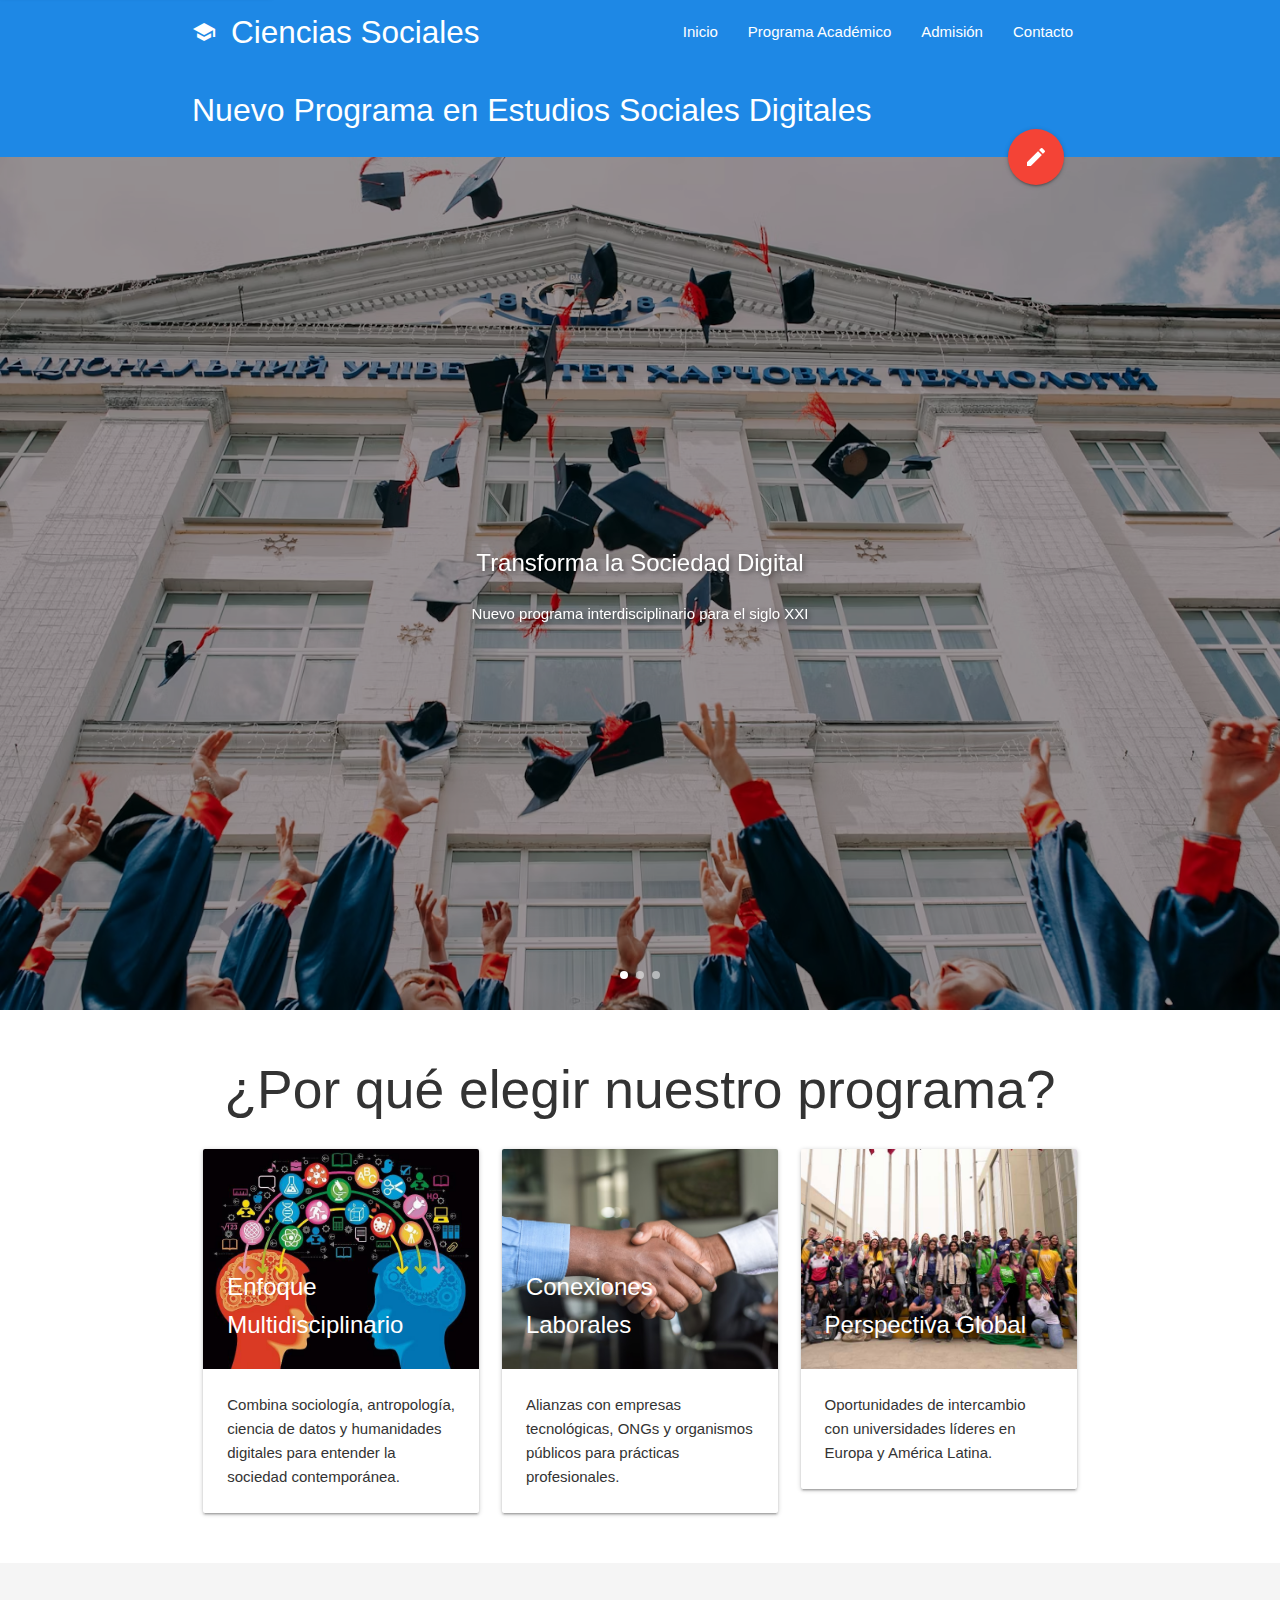
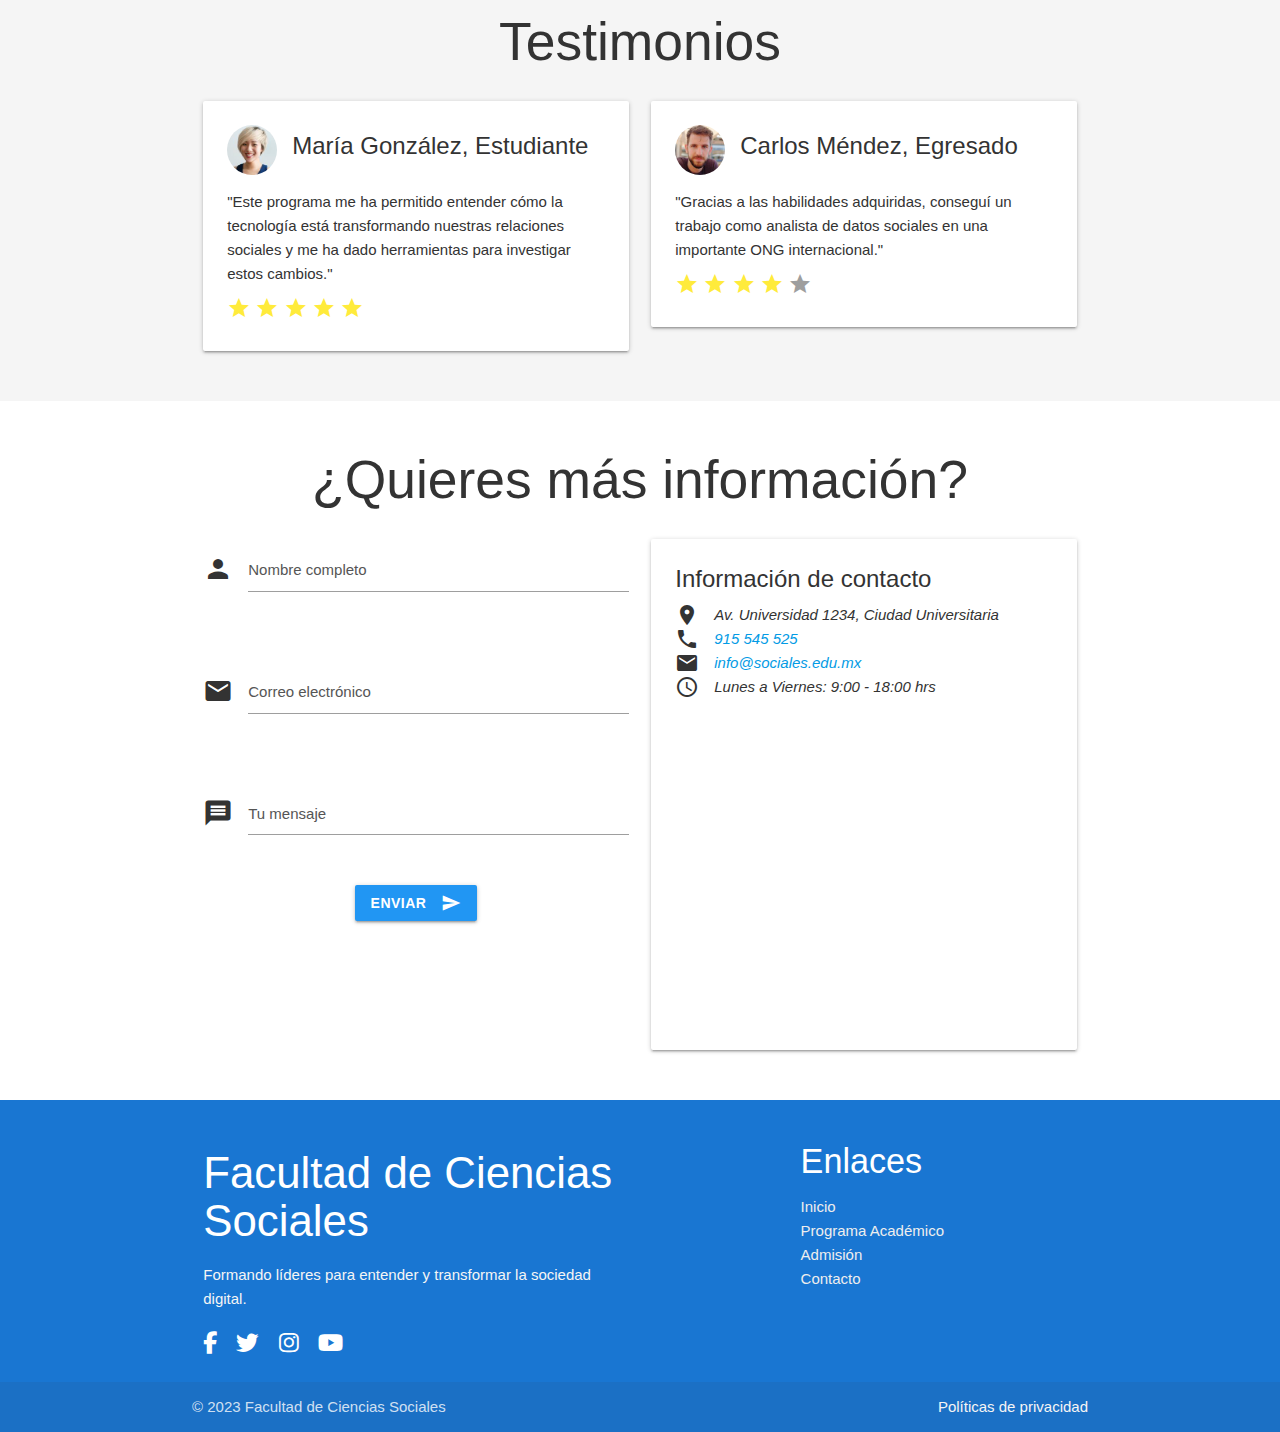
<file: index.html>
<!DOCTYPE html>
<html lang="es">
<head>
    <meta charset="UTF-8">
    <meta name="viewport" content="width=device-width, initial-scale=1.0">
    <meta name="description" content="Nuevo programa académico en la Facultad de Ciencias Sociales">
    <title>Facultad de Ciencias Sociales | Nuevo Programa Académico</title>
    
    <!-- Materialize CSS -->
    <link rel="stylesheet" href="https://cdnjs.cloudflare.com/ajax/libs/materialize/1.0.0/css/materialize.min.css">
    <!-- Material Icons -->
    <link href="https://fonts.googleapis.com/icon?family=Material+Icons" rel="stylesheet">
    <!-- Font Awesome -->
    <link rel="stylesheet" href="https://cdnjs.cloudflare.com/ajax/libs/font-awesome/6.4.0/css/all.min.css">
    <!-- Estilos personalizados -->
    <link rel="stylesheet" href="styles.css">
    
    <!-- Meta tags para accesibilidad -->
    <meta name="theme-color" content="#1e88e5">
    <meta name="apple-mobile-web-app-status-bar-style" content="black-translucent">
</head>
<body>
    <!-- Skip link para accesibilidad -->
    <a href="#main-content" class="skip-link waves-effect waves-light btn blue">Saltar al contenido principal</a>
    
    <!-- Barra de navegación -->
    <header>
        <nav class="nav-extended blue darken-1" role="navigation" aria-label="Navegación principal">
            <div class="nav-wrapper container">
                <a href="index.html" class="brand-logo" aria-current="page">
                    <i class="material-icons" aria-hidden="true">school</i>
                    Ciencias Sociales
                </a>
                <a href="#" data-target="mobile-menu" class="sidenav-trigger" aria-label="Menú móvil">
                    <i class="material-icons" aria-hidden="true">menu</i>
                </a>
                <ul id="nav-mobile" class="right hide-on-med-and-down">
                    <li><a href="index.html" aria-current="page">Inicio</a></li>
                    <li><a href="programa.html">Programa Académico</a></li>
                    <li><a href="admision.html">Admisión</a></li>
                    <li><a href="#contacto">Contacto</a></li>
                </ul>
            </div>
            <div class="nav-content container">
                <span class="nav-title">Nuevo Programa en Estudios Sociales Digitales</span>
                <a href="admision.html" class="btn-floating btn-large halfway-fab waves-effect waves-light red" aria-label="Aplicar ahora">
                    <i class="material-icons" aria-hidden="true">edit</i>
                </a>
            </div>
        </nav>
        
        <!-- Menú móvil -->
        <ul id="mobile-menu" class="sidenav" role="menu">
            <li><a href="index.html" aria-current="page">Inicio</a></li>
            <li><a href="programa.html">Programa Académico</a></li>
            <li><a href="admision.html">Admisión</a></li>
            <li><a href="#contacto">Contacto</a></li>
        </ul>
    </header>

    <!-- Contenido principal -->
    <main id="main-content" role="main">
        <!-- Carrusel con imágenes reales -->
        <div class="carousel carousel-slider" aria-label="Galería de imágenes de la facultad">
            <div class="carousel-item blue white-text" href="#one!">
                <img src="img/Estudiantes con birrete.avif" 
                     alt="Estudiantes con birrete" 
                     class="responsive-img carousel-bg">
                <div class="carousel-caption container">
                    <h2>Transforma la Sociedad Digital</h2>
                    <p class="white-text">Nuevo programa interdisciplinario para el siglo XXI</p>
                </div>
            </div>
            <div class="carousel-item red white-text" href="#two!">
                <img src="img/Profesores enseñando en el aula.avif" 
                     alt="Profesores enseñando en el aula" 
                     class="responsive-img carousel-bg">
                <div class="carousel-caption container">
                    <h2>Profesores de Excelencia</h2>
                    <p class="white-text">Aprende de los mejores investigadores en ciencias sociales</p>
                </div>
            </div>
            <div class="carousel-item green white-text" href="#three!">
                <img src="img/Estudiantes presentando un proyecto.avif" 
                     alt="Estudiantes presentando un proyecto" 
                     class="responsive-img carousel-bg">
                <div class="carousel-caption container">
                    <h2>Enfoque Práctico</h2>
                    <p class="white-text">Proyectos reales con impacto social</p>
                </div>
            </div>
        </div>

        <!-- Sección de beneficios -->
        <section class="section container" aria-labelledby="beneficios-title">
            <h2 id="beneficios-title" class="center-align">¿Por qué elegir nuestro programa?</h2>
            <div class="row">
                <div class="col s12 m4">
                    <div class="card hoverable">
                        <div class="card-image">
                            <img src="img/Equipo trabajando.jfif" 
                                 alt="Equipo trabajando">
                            <span class="card-title">Enfoque Multidisciplinario</span>
                        </div>
                        <div class="card-content">
                            <p>Combina sociología, antropología, ciencia de datos y humanidades digitales para entender la sociedad contemporánea.</p>
                        </div>
                    </div>
                </div>
                <div class="col s12 m4">
                    <div class="card hoverable">
                        <div class="card-image">
                            <img src="img/personas mano.avif" 
                                 alt="Personas en una reunión de trabajo">
                            <span class="card-title">Conexiones Laborales</span>
                        </div>
                        <div class="card-content">
                            <p>Alianzas con empresas tecnológicas, ONGs y organismos públicos para prácticas profesionales.</p>
                        </div>
                    </div>
                </div>
                <div class="col s12 m4">
                    <div class="card hoverable">
                        <div class="card-image">
                            <img src="img/intercambio internacional.jpg" 
                                 alt="Estudiantes en un intercambio internacional">
                            <span class="card-title">Perspectiva Global</span>
                        </div>
                        <div class="card-content">
                            <p>Oportunidades de intercambio con universidades líderes en Europa y América Latina.</p>
                        </div>
                    </div>
                </div>
            </div>
        </section>

        <!-- Sección de testimonios -->
        <section class="section grey lighten-4" aria-labelledby="testimonios-title">
            <div class="container">
                <h2 id="testimonios-title" class="center-align">Testimonios</h2>
                <div class="row">
                    <div class="col s12 m6">
                        <div class="card">
                            <div class="card-content">
                                <div class="testimonio-header">
                                    <img src="img/maria.jpg" 
                                         alt="Foto de María González" 
                                         class="circle testimonio-foto">
                                    <span class="card-title">María González, Estudiante</span>
                                </div>
                                <p>"Este programa me ha permitido entender cómo la tecnología está transformando nuestras relaciones sociales y me ha dado herramientas para investigar estos cambios."</p>
                                <div class="rating" aria-label="Calificación: 5 estrellas">
                                    <i class="material-icons yellow-text">star</i>
                                    <i class="material-icons yellow-text">star</i>
                                    <i class="material-icons yellow-text">star</i>
                                    <i class="material-icons yellow-text">star</i>
                                    <i class="material-icons yellow-text">star</i>
                                </div>
                            </div>
                        </div>
                    </div>
                    <div class="col s12 m6">
                        <div class="card">
                            <div class="card-content">
                                <div class="testimonio-header">
                                    <img src="img/carlos.jpg" 
                                         alt="Foto de Carlos Méndez" 
                                         class="circle testimonio-foto">
                                    <span class="card-title">Carlos Méndez, Egresado</span>
                                </div>
                                <p>"Gracias a las habilidades adquiridas, conseguí un trabajo como analista de datos sociales en una importante ONG internacional."</p>
                                <div class="rating" aria-label="Calificación: 4 estrellas">
                                    <i class="material-icons yellow-text">star</i>
                                    <i class="material-icons yellow-text">star</i>
                                    <i class="material-icons yellow-text">star</i>
                                    <i class="material-icons yellow-text">star</i>
                                    <i class="material-icons grey-text">star</i>
                                </div>
                            </div>
                        </div>
                    </div>
                </div>
            </div>
        </section>

        <!-- Sección de contacto -->
        <section id="contacto" class="section" aria-labelledby="contacto-title">
            <div class="container">
                <h2 id="contacto-title" class="center-align">¿Quieres más información?</h2>
                <div class="row">
                    <div class="col s12 m6">
                        <form id="contact-form" aria-label="Formulario de contacto">
                            <div class="row">
                                <div class="input-field col s12">
                                    <i class="material-icons prefix" aria-hidden="true">person</i>
                                    <input id="nombre" type="text" class="validate" required aria-required="true">
                                    <label for="nombre">Nombre completo</label>
                                    <span class="helper-text" data-error="Por favor ingresa tu nombre"></span>
                                </div>
                            </div>
                            <div class="row">
                                <div class="input-field col s12">
                                    <i class="material-icons prefix" aria-hidden="true">email</i>
                                    <input id="email" type="email" class="validate" required aria-required="true">
                                    <label for="email">Correo electrónico</label>
                                    <span class="helper-text" data-error="Por favor ingresa un correo válido"></span>
                                </div>
                            </div>
                            <div class="row">
                                <div class="input-field col s12">
                                    <i class="material-icons prefix" aria-hidden="true">message</i>
                                    <textarea id="mensaje" class="materialize-textarea" required aria-required="true"></textarea>
                                    <label for="mensaje">Tu mensaje</label>
                                </div>
                            </div>
                            <div class="row">
                                <div class="col s12 center-align">
                                    <button class="btn waves-effect waves-light blue" type="submit" aria-label="Enviar mensaje">
                                        Enviar
                                        <i class="material-icons right" aria-hidden="true">send</i>
                                    </button>
                                </div>
                            </div>
                        </form>
                    </div>
                    <div class="col s12 m6">
                        <div class="card">
                            <div class="card-content">
                                <span class="card-title" tabindex="0">Información de contacto</span>
                                <address>
                                    <p><i class="material-icons left" aria-hidden="true">place</i> Av. Universidad 1234, Ciudad Universitaria</p>
                                    <p><i class="material-icons left" aria-hidden="true">phone</i> <a href="tel:+525512345678">915 545 525</a></p>
                                    <p><i class="material-icons left" aria-hidden="true">email</i> <a href="mailto:info@sociales.edu.mx">info@sociales.edu.mx</a></p>
                                    <p><i class="material-icons left" aria-hidden="true">access_time</i> Lunes a Viernes: 9:00 - 18:00 hrs</p>
                                </address>
                                <div class="map-container">
                                    <iframe src="https://www.google.com/maps/embed?pb=!1m18!1m12!1m3!1d3762.888538379889!2d-99.1787259241643!3d19.41904048187699!2m3!1f0!2f0!3f0!3m2!1i1024!2i768!4f13.1!3m3!1m2!1s0x85d1ff35f5bd1563%3A0x6c366f0e2de02ff7!2sEl%20%C3%81ngel%20de%20la%20Independencia!5e0!3m2!1ses-419!2smx!4v1689876321435!5m2!1ses-419!2smx" 
                                            width="100%" 
                                            height="300" 
                                            style="border:0;" 
                                            allowfullscreen="" 
                                            loading="lazy" 
                                            aria-label="Mapa de ubicación de la facultad"
                                            title="Ubicación de la Facultad de Ciencias Sociales"></iframe>
                                </div>
                            </div>
                        </div>
                    </div>
                </div>
            </div>
        </section>
    </main>

    <!-- Pie de página -->
    <footer class="page-footer blue darken-2" role="contentinfo">
        <div class="container">
            <div class="row">
                <div class="col l6 s12">
                    <h3 class="white-text">Facultad de Ciencias Sociales</h3>
                    <p class="grey-text text-lighten-4">Formando líderes para entender y transformar la sociedad digital.</p>
                    <div class="social-links">
                        <a href="https://facebook.com" aria-label="Facebook" class="white-text">
                            <i class="fab fa-facebook-f" aria-hidden="true"></i>
                        </a>
                        <a href="https://twitter.com" aria-label="Twitter" class="white-text">
                            <i class="fab fa-twitter" aria-hidden="true"></i>
                        </a>
                        <a href="https://instagram.com" aria-label="Instagram" class="white-text">
                            <i class="fab fa-instagram" aria-hidden="true"></i>
                        </a>
                        <a href="https://youtube.com" aria-label="YouTube" class="white-text">
                            <i class="fab fa-youtube" aria-hidden="true"></i>
                        </a>
                    </div>
                </div>
                <div class="col l4 offset-l2 s12">
                    <h4 class="white-text">Enlaces</h4>
                    <ul>
                        <li><a class="grey-text text-lighten-3" href="index.html">Inicio</a></li>
                        <li><a class="grey-text text-lighten-3" href="programa.html">Programa Académico</a></li>
                        <li><a class="grey-text text-lighten-3" href="admision.html">Admisión</a></li>
                        <li><a class="grey-text text-lighten-3" href="#contacto">Contacto</a></li>
                    </ul>
                </div>
            </div>
        </div>
        <div class="footer-copyright">
            <div class="container">
                © 2023 Facultad de Ciencias Sociales
                <a class="grey-text text-lighten-4 right" href="#!">Políticas de privacidad</a>
            </div>
        </div>
    </footer>

    <!-- Scripts -->
    <!-- Materialize JS -->
    <script src="https://cdnjs.cloudflare.com/ajax/libs/materialize/1.0.0/js/materialize.min.js"></script>
    <!-- Scripts personalizados -->
    <script src="scripts.js"></script>
</body>
</html>
</file>
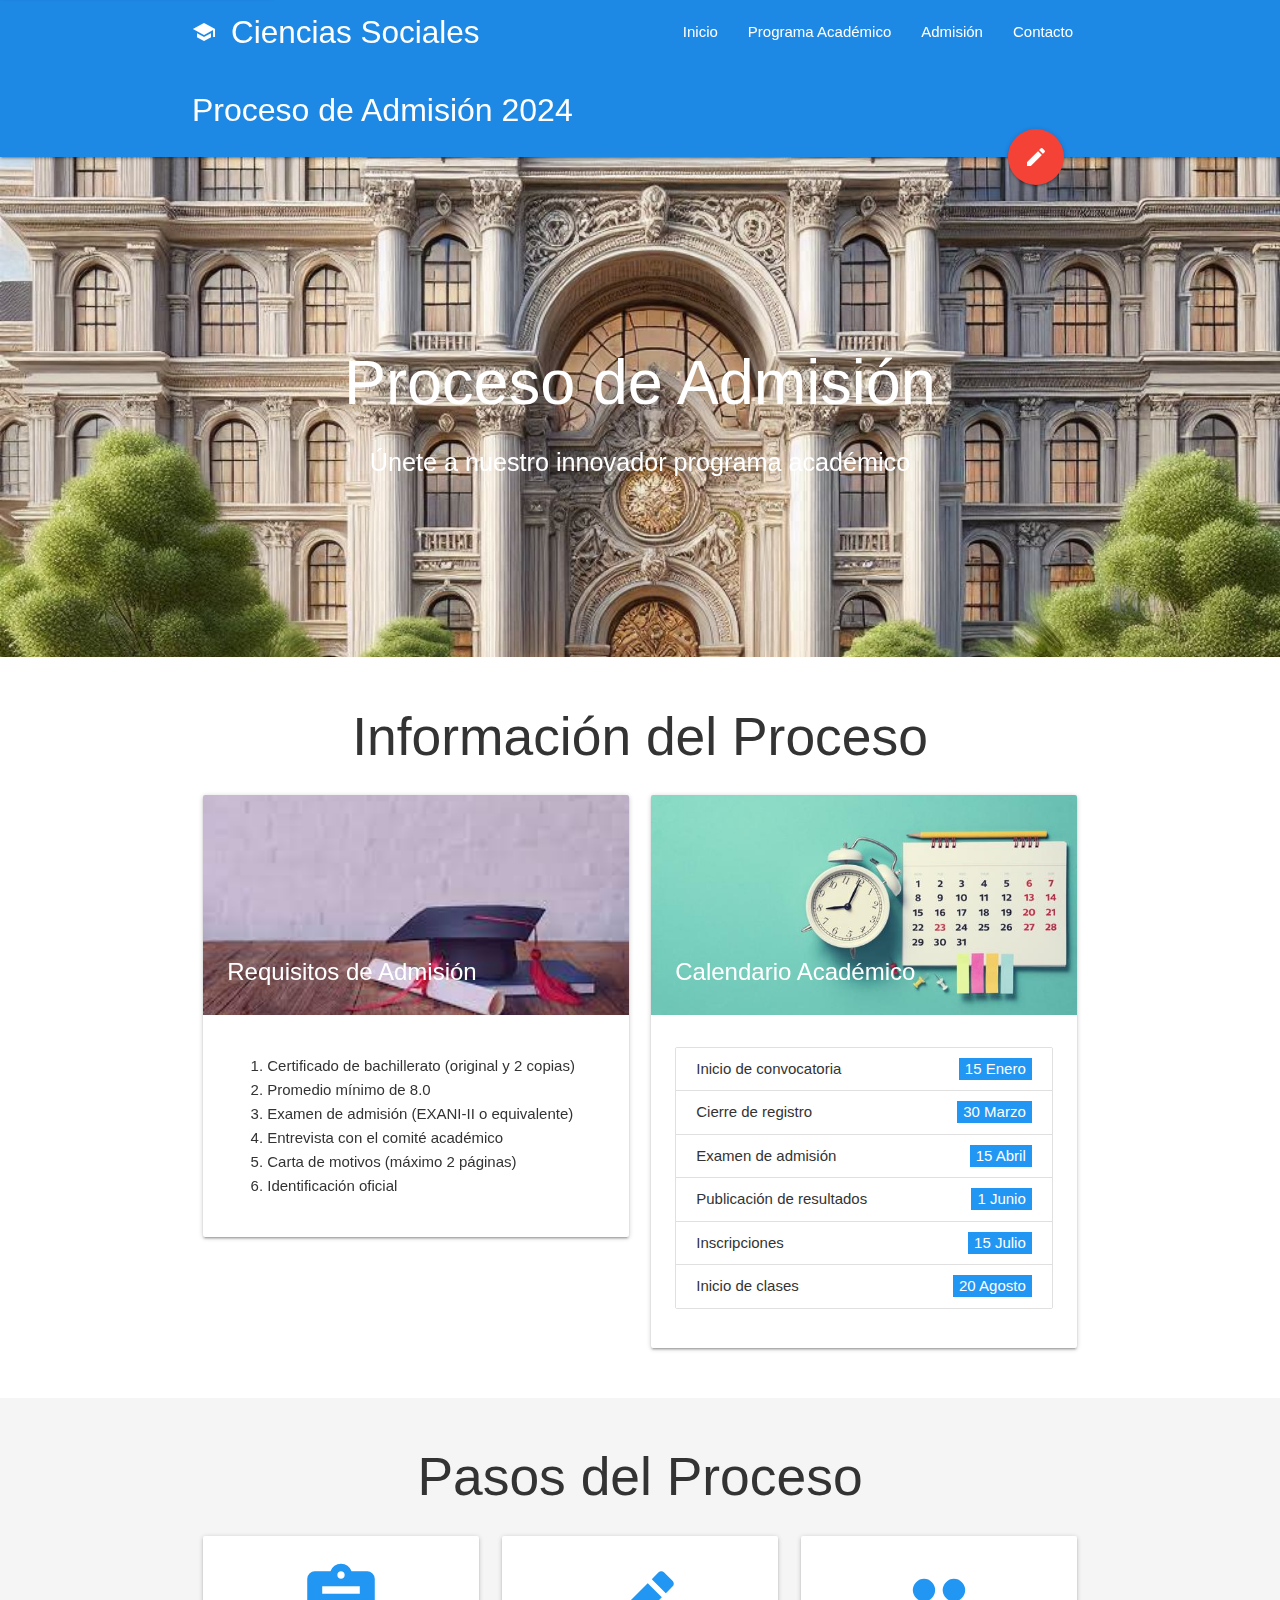
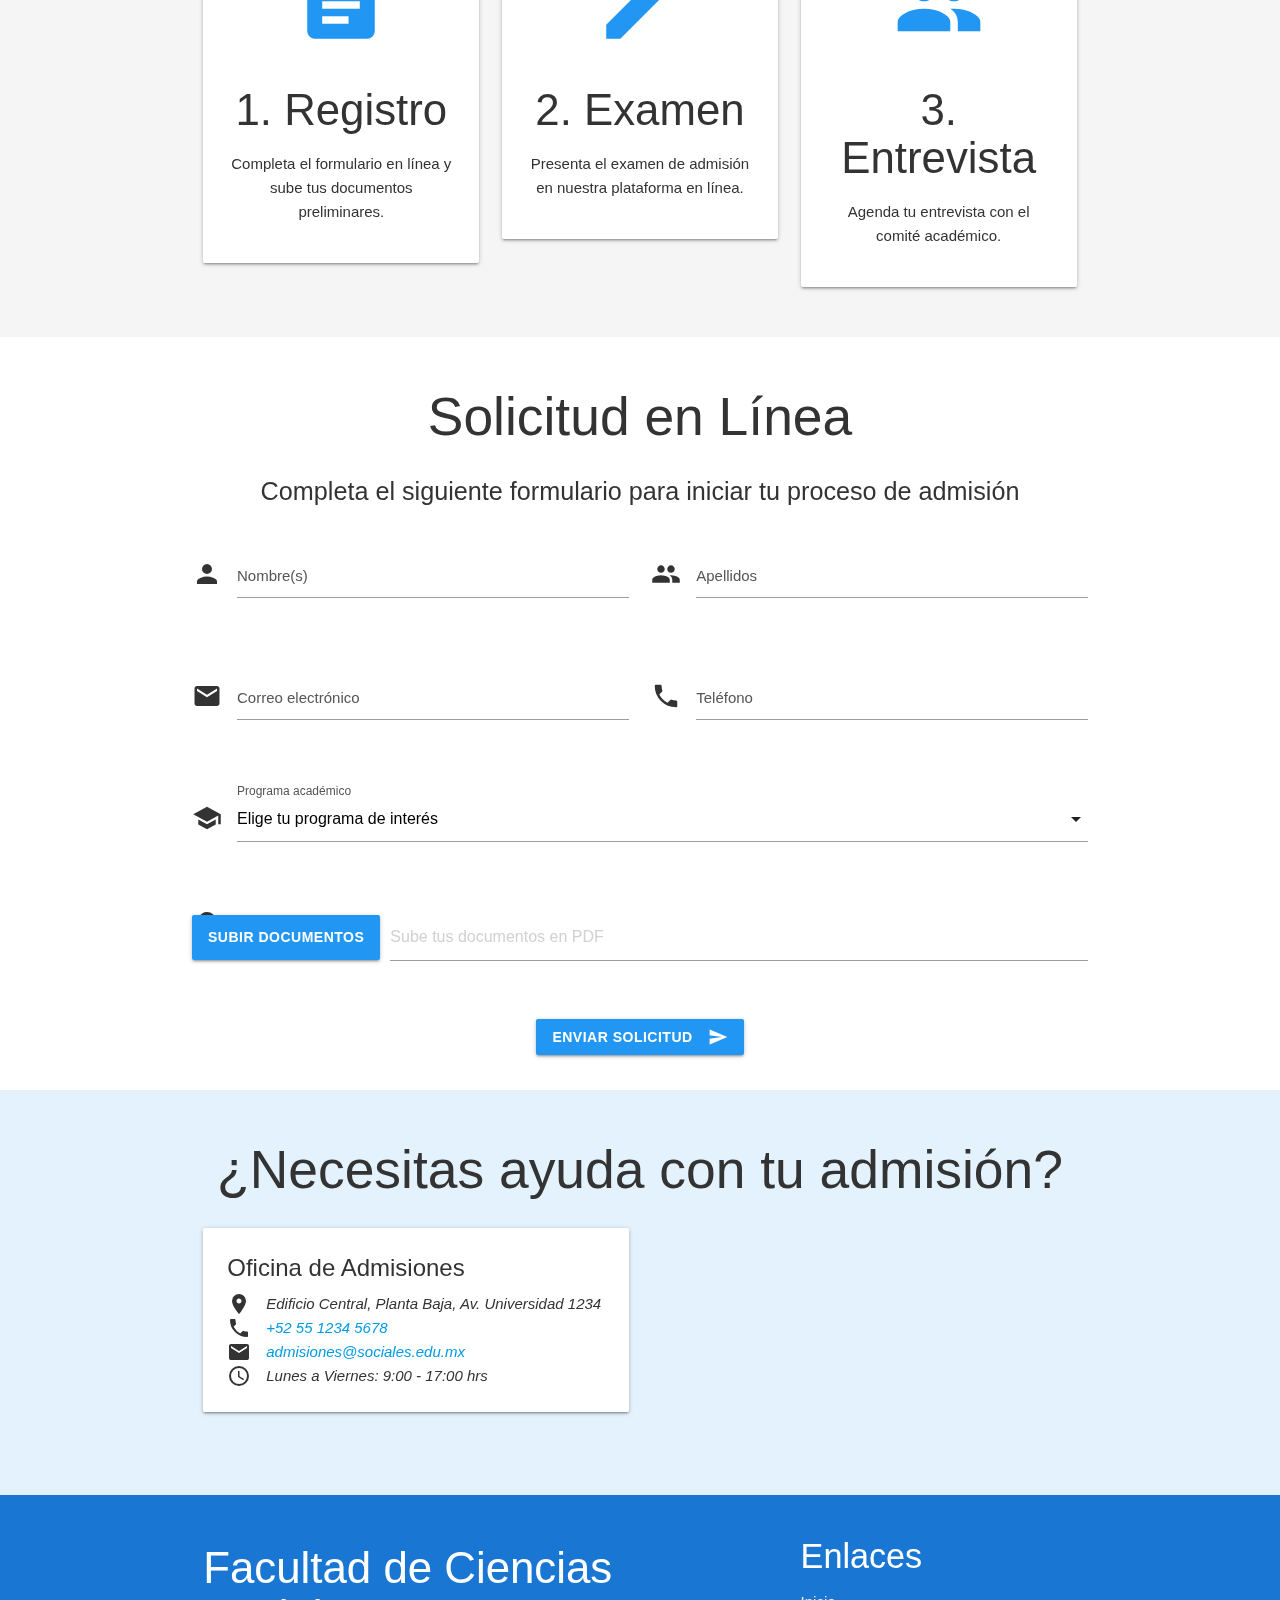
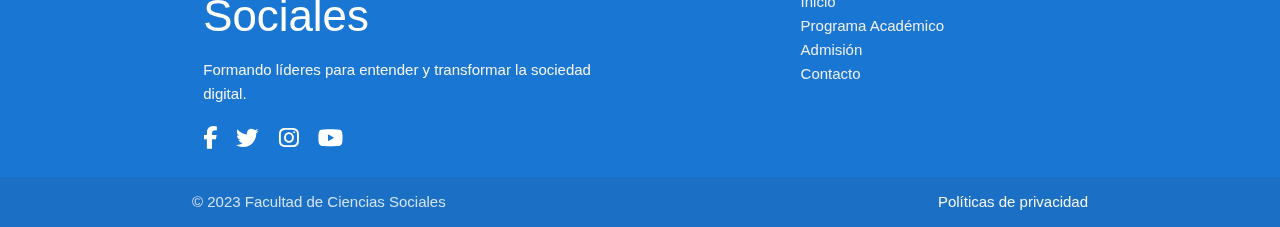
<file: admision.html>
<!DOCTYPE html>
<html lang="es">
<head>
    <meta charset="UTF-8">
    <meta name="viewport" content="width=device-width, initial-scale=1.0">
    <meta name="description" content="Proceso de admisión para el nuevo programa académico en la Facultad de Ciencias Sociales">
    <title>Admisión | Facultad de Ciencias Sociales</title>
    
    <!-- Materialize CSS -->
    <link rel="stylesheet" href="https://cdnjs.cloudflare.com/ajax/libs/materialize/1.0.0/css/materialize.min.css">
    <!-- Material Icons -->
    <link href="https://fonts.googleapis.com/icon?family=Material+Icons" rel="stylesheet">
    <!-- Font Awesome -->
    <link rel="stylesheet" href="https://cdnjs.cloudflare.com/ajax/libs/font-awesome/6.4.0/css/all.min.css">
    <!-- Estilos personalizados -->
    <link rel="stylesheet" href="styles.css">
    
    <!-- Meta tags para accesibilidad -->
    <meta name="theme-color" content="#1e88e5">
    <meta name="apple-mobile-web-app-status-bar-style" content="black-translucent">
</head>
<body>
    <!-- Skip link para accesibilidad -->
    <a href="#main-content" class="skip-link waves-effect waves-light btn blue">Saltar al contenido principal</a>
    
    <!-- Barra de navegación -->
    <header>
        <nav class="nav-extended blue darken-1" role="navigation" aria-label="Navegación principal">
            <div class="nav-wrapper container">
                <a href="index.html" class="brand-logo">
                    <i class="material-icons" aria-hidden="true">school</i>
                    Ciencias Sociales
                </a>
                <a href="#" data-target="mobile-menu" class="sidenav-trigger" aria-label="Menú móvil">
                    <i class="material-icons" aria-hidden="true">menu</i>
                </a>
                <ul id="nav-mobile" class="right hide-on-med-and-down">
                    <li><a href="index.html">Inicio</a></li>
                    <li><a href="programa.html">Programa Académico</a></li>
                    <li><a href="admision.html" aria-current="page">Admisión</a></li>
                    <li><a href="#contacto">Contacto</a></li>
                </ul>
            </div>
            <div class="nav-content container">
                <span class="nav-title">Proceso de Admisión 2024</span>
                <a href="#formulario-admision" class="btn-floating btn-large halfway-fab waves-effect waves-light red" aria-label="Ir al formulario de admisión">
                    <i class="material-icons" aria-hidden="true">edit</i>
                </a>
            </div>
        </nav>
        
        <!-- Menú móvil -->
        <ul id="mobile-menu" class="sidenav" role="menu">
            <li><a href="index.html">Inicio</a></li>
            <li><a href="programa.html">Programa Académico</a></li>
            <li><a href="admision.html" aria-current="page">Admisión</a></li>
            <li><a href="#contacto">Contacto</a></li>
        </ul>
    </header>

    <!-- Contenido principal -->
    <main id="main-content" role="main">
        <!-- Banner superior -->
        <div class="parallax-container valign-wrapper" aria-label="Imagen de estudiantes universitarios">
            <div class="parallax">
                <img src="img/universidad.jfif" 
                     alt="Estudiantes en el campus universitario"
                     loading="lazy">
            </div>
            <div class="container">
                <h1 id="admision-title" class="white-text center-align">Proceso de Admisión</h1>
                <p class="white-text center-align flow-text">Únete a nuestro innovador programa académico</p>
            </div>
        </div>

        <!-- Sección de requisitos y fechas -->
        <section class="section container" aria-labelledby="proceso-title">
            <h2 id="proceso-title" class="center-align">Información del Proceso</h2>
            
            <div class="row">
                <div class="col s12 m6">
                    <div class="card hoverable">
                        <div class="card-image">
                            <img src="img/documentos academicos.jfif" 
                                 alt="Documentos académicos"
                                 loading="lazy">
                            <span class="card-title">Requisitos de Admisión</span>
                        </div>
                        <div class="card-content">
                            <ol class="browser-default">
                                <li>Certificado de bachillerato (original y 2 copias)</li>
                                <li>Promedio mínimo de 8.0</li>
                                <li>Examen de admisión (EXANI-II o equivalente)</li>
                                <li>Entrevista con el comité académico</li>
                                <li>Carta de motivos (máximo 2 páginas)</li>
                                <li>Identificación oficial</li>
                            </ol>
                        </div>
                    </div>
                </div>
                
                <div class="col s12 m6">
                    <div class="card hoverable">
                        <div class="card-image">
                            <img src="img/calendario academico.jpeg" 
                                 alt="Calendario académico"
                                 loading="lazy">
                            <span class="card-title">Calendario Académico</span>
                        </div>
                        <div class="card-content">
                            <ul class="collection">
                                <li class="collection-item">
                                    <span class="badge blue white-text">15 Enero</span>
                                    Inicio de convocatoria
                                </li>
                                <li class="collection-item">
                                    <span class="badge blue white-text">30 Marzo</span>
                                    Cierre de registro
                                </li>
                                <li class="collection-item">
                                    <span class="badge blue white-text">15 Abril</span>
                                    Examen de admisión
                                </li>
                                <li class="collection-item">
                                    <span class="badge blue white-text">1 Junio</span>
                                    Publicación de resultados
                                </li>
                                <li class="collection-item">
                                    <span class="badge blue white-text">15 Julio</span>
                                    Inscripciones
                                </li>
                                <li class="collection-item">
                                    <span class="badge blue white-text">20 Agosto</span>
                                    Inicio de clases
                                </li>
                            </ul>
                        </div>
                    </div>
                </div>
            </div>
        </section>

        <!-- Sección de pasos del proceso -->
        <section class="section grey lighten-4" aria-labelledby="pasos-title">
            <div class="container">
                <h2 id="pasos-title" class="center-align">Pasos del Proceso</h2>
                <div class="row">
                    <div class="col s12 m4">
                        <div class="card-panel center-align hoverable">
                            <i class="material-icons large blue-text" aria-hidden="true">assignment</i>
                            <h3>1. Registro</h3>
                            <p>Completa el formulario en línea y sube tus documentos preliminares.</p>
                        </div>
                    </div>
                    <div class="col s12 m4">
                        <div class="card-panel center-align hoverable">
                            <i class="material-icons large blue-text" aria-hidden="true">edit</i>
                            <h3>2. Examen</h3>
                            <p>Presenta el examen de admisión en nuestra plataforma en línea.</p>
                        </div>
                    </div>
                    <div class="col s12 m4">
                        <div class="card-panel center-align hoverable">
                            <i class="material-icons large blue-text" aria-hidden="true">people</i>
                            <h3>3. Entrevista</h3>
                            <p>Agenda tu entrevista con el comité académico.</p>
                        </div>
                    </div>
                </div>
            </div>
        </section>

        <!-- Sección de formulario -->
        <section id="formulario-admision" class="section" aria-labelledby="formulario-title">
            <div class="container">
                <h2 id="formulario-title" class="center-align">Solicitud en Línea</h2>
                <p class="center-align flow-text">Completa el siguiente formulario para iniciar tu proceso de admisión</p>
                
                <form id="admision-form" class="col s12 m10 offset-m1" aria-label="Formulario de admisión">
                    <div class="row">
                        <div class="input-field col s12 m6">
                            <i class="material-icons prefix" aria-hidden="true">person</i>
                            <input id="nombre-admision" type="text" class="validate" required aria-required="true">
                            <label for="nombre-admision">Nombre(s)</label>
                            <span class="helper-text" data-error="Por favor ingresa tu nombre"></span>
                        </div>
                        <div class="input-field col s12 m6">
                            <i class="material-icons prefix" aria-hidden="true">people</i>
                            <input id="apellidos-admision" type="text" class="validate" required aria-required="true">
                            <label for="apellidos-admision">Apellidos</label>
                            <span class="helper-text" data-error="Por favor ingresa tus apellidos"></span>
                        </div>
                    </div>
                    
                    <div class="row">
                        <div class="input-field col s12 m6">
                            <i class="material-icons prefix" aria-hidden="true">email</i>
                            <input id="email-admision" type="email" class="validate" required aria-required="true">
                            <label for="email-admision">Correo electrónico</label>
                            <span class="helper-text" data-error="Por favor ingresa un correo válido"></span>
                        </div>
                        <div class="input-field col s12 m6">
                            <i class="material-icons prefix" aria-hidden="true">phone</i>
                            <input id="telefono-admision" type="tel" class="validate" required aria-required="true">
                            <label for="telefono-admision">Teléfono</label>
                            <span class="helper-text" data-error="Por favor ingresa tu teléfono"></span>
                        </div>
                    </div>
                    
                    <div class="row">
                        <div class="input-field col s12">
                            <i class="material-icons prefix" aria-hidden="true">school</i>
                            <select id="programa-admision" required aria-required="true">
                                <option value="" disabled selected>Elige tu programa de interés</option>
                                <option value="licenciatura">Licenciatura en Estudios Sociales Digitales</option>
                                <option value="maestria">Maestría en Ciencias Sociales Aplicadas</option>
                                <option value="doctorado">Doctorado en Transformación Social Digital</option>
                            </select>
                            <label>Programa académico</label>
                        </div>
                    </div>
                    
                    <div class="row">
                        <div class="input-field col s12">
                            <i class="material-icons prefix" aria-hidden="true">cloud_upload</i>
                            <div class="file-field input-field">
                                <div class="btn blue">
                                    <span>Subir documentos</span>
                                    <input type="file" id="documentos-admision" multiple aria-label="Subir documentos">
                                </div>
                                <div class="file-path-wrapper">
                                    <input class="file-path validate" type="text" placeholder="Sube tus documentos en PDF">
                                </div>
                            </div>
                        </div>
                    </div>
                    
                    <div class="row">
                        <div class="col s12 center-align">
                            <button class="btn waves-effect waves-light blue" type="submit" aria-label="Enviar solicitud de admisión">
                                Enviar Solicitud
                                <i class="material-icons right" aria-hidden="true">send</i>
                            </button>
                        </div>
                    </div>
                </form>
            </div>
        </section>

        <!-- Sección de contacto -->
        <section id="contacto" class="section blue lighten-5" aria-labelledby="contacto-title">
            <div class="container">
                <h2 id="contacto-title" class="center-align">¿Necesitas ayuda con tu admisión?</h2>
                <div class="row">
                    <div class="col s12 m6">
                        <div class="card">
                            <div class="card-content">
                                <span class="card-title" tabindex="0">Oficina de Admisiones</span>
                                <address>
                                    <p><i class="material-icons left" aria-hidden="true">place</i> Edificio Central, Planta Baja, Av. Universidad 1234</p>
                                    <p><i class="material-icons left" aria-hidden="true">phone</i> <a href="tel:+525512345678">+52 55 1234 5678</a></p>
                                    <p><i class="material-icons left" aria-hidden="true">email</i> <a href="mailto:admisiones@sociales.edu.mx">admisiones@sociales.edu.mx</a></p>
                                    <p><i class="material-icons left" aria-hidden="true">access_time</i> Lunes a Viernes: 9:00 - 17:00 hrs</p>
                                </address>
                            </div>
                        </div>
                    </div>
                    <div class="col s12 m6">
                        <div class="video-container">
                            <iframe width="560" height="315" src="https://www.youtube.com/embed/VIDEO_ID" 
                                    title="Video explicativo del proceso de admisión" 
                                    frameborder="0" 
                                    allow="accelerometer; autoplay; clipboard-write; encrypted-media; gyroscope; picture-in-picture" 
                                    allowfullscreen
                                    aria-label="Video explicativo del proceso de admisión"></iframe>
                        </div>
                    </div>
                </div>
            </div>
        </section>
    </main>

    <!-- Pie de página -->
    <footer class="page-footer blue darken-2" role="contentinfo">
        <div class="container">
            <div class="row">
                <div class="col l6 s12">
                    <h3 class="white-text">Facultad de Ciencias Sociales</h3>
                    <p class="grey-text text-lighten-4">Formando líderes para entender y transformar la sociedad digital.</p>
                    <div class="social-links">
                        <a href="https://facebook.com" aria-label="Facebook" class="white-text">
                            <i class="fab fa-facebook-f" aria-hidden="true"></i>
                        </a>
                        <a href="https://twitter.com" aria-label="Twitter" class="white-text">
                            <i class="fab fa-twitter" aria-hidden="true"></i>
                        </a>
                        <a href="https://instagram.com" aria-label="Instagram" class="white-text">
                            <i class="fab fa-instagram" aria-hidden="true"></i>
                        </a>
                        <a href="https://youtube.com" aria-label="YouTube" class="white-text">
                            <i class="fab fa-youtube" aria-hidden="true"></i>
                        </a>
                    </div>
                </div>
                <div class="col l4 offset-l2 s12">
                    <h4 class="white-text">Enlaces</h4>
                    <ul>
                        <li><a class="grey-text text-lighten-3" href="index.html">Inicio</a></li>
                        <li><a class="grey-text text-lighten-3" href="programa.html">Programa Académico</a></li>
                        <li><a class="grey-text text-lighten-3" href="admision.html" aria-current="page">Admisión</a></li>
                        <li><a class="grey-text text-lighten-3" href="#contacto">Contacto</a></li>
                    </ul>
                </div>
            </div>
        </div>
        <div class="footer-copyright">
            <div class="container">
                © 2023 Facultad de Ciencias Sociales
                <a class="grey-text text-lighten-4 right" href="#!">Políticas de privacidad</a>
            </div>
        </div>
    </footer>

    <!-- Scripts -->
    <!-- Materialize JS -->
    <script src="https://cdnjs.cloudflare.com/ajax/libs/materialize/1.0.0/js/materialize.min.js"></script>
    <!-- Scripts personalizados -->
    <script src="scripts.js"></script>
</body>
</html>
</file>
<file: styles.css>
/* Estilos base - Mobile First */
body {
    display: flex;
    min-height: 100vh;
    flex-direction: column;
    font-family: 'Roboto', sans-serif;
    line-height: 1.6;
    color: #333;
}

main {
    flex: 1 0 auto;
}

.skip-link {
    position: absolute;
    top: -40px;
    left: 0;
    background: #000;
    color: white;
    padding: 8px;
    z-index: 100;
    transition: top 0.3s;
}

.skip-link:focus {
    top: 0;
}

/* Mejoras de accesibilidad para focus */
a:focus, button:focus, input:focus, select:focus, textarea:focus {
    outline: 2px solid #2179f3;
    outline-offset: 2px;
}

/* Contraste mejorado para accesibilidad */
.btn, .card-title {
    font-weight: 600;
}

/* Estilos para el carrusel */
.carousel {
    height: 500px; 
    overflow: hidden;
}

.carousel .carousel-item {
    position: relative;
}

.carousel-bg {
    position: absolute;
    top: 0;
    left: 0;
    width: 100%;
    height: 100%;
    object-fit: cover;
    z-index: -1;
    filter: brightness(0.6); 
}

.carousel-caption {
    position: absolute;
    top: 50%;
    left: 50%;
    transform: translate(-50%, -50%);
    width: 100%;
    text-align: center;
    z-index: 1;
    text-shadow: 2px 2px 5px rgba(0,0,0,0.5);
    padding: 0 20px;
}

.carousel-caption h2 {
    font-size: 3.5rem;
    font-weight: 700;
    margin-bottom: 1.5rem;
    line-height: 1.2;
}

.carousel-caption p {
    font-size: 1.8rem; 
    font-weight: 400;
    margin-bottom: 2rem;
}

/* Media queries para ajustar tamaños en diferentes dispositivos */
@media only screen and (max-width: 992px) {
    .carousel-caption h2 {
        font-size: 2.8rem;
    }
    
    .carousel-caption p {
        font-size: 1.5rem;
    }
}

@media only screen and (max-width: 600px) {
    .carousel {
        height: 400px;
    }
    
    .carousel-caption h2 {
        font-size: 2.2rem;
    }
    
    .carousel-caption p {
        font-size: 1.2rem;
    }
}

/* Efecto de hover para el texto */
.carousel-item:hover .carousel-caption h2 {
    transform: scale(1.05);
    transition: transform 0.3s ease;
}

/* Animación de entrada para el texto */
.carousel-caption h2,
.carousel-caption p {
    opacity: 0;
    transform: translateY(20px);
    transition: opacity 0.7s ease, transform 0.7s ease;
}

.carousel-item.active .carousel-caption h2,
.carousel-item.active .carousel-caption p {
    opacity: 1;
    transform: translateY(0);
}

/* Retraso para el párrafo */
.carousel-item.active .carousel-caption p {
    transition-delay: 0.3s;
}

/* Estilos para tarjetas */
.card {
    transition: box-shadow 0.3s;
    height: 100%;
    display: flex;
    flex-direction: column;
}

.card:hover {
    box-shadow: 0 8px 17px 0 rgba(0,0,0,0.2);
}

.card .card-image img {
    height: 180px;
    object-fit: cover;
}

.card .card-content {
    flex-grow: 1;
}

.skills-section {
    margin: 1.5rem 0;
}

.skills-title {
    color: #1e88e5;
    font-size: 1.5rem;
    font-weight: 500;
    margin-bottom: 1rem;
    padding-bottom: 0.5rem;
    border-bottom: 2px solid #1e88e5;
}

/* Testimonios */
.testimonio-header {
    display: flex;
    align-items: center;
    margin-bottom: 1rem;
}

.testimonio-foto {
    width: 50px;
    height: 50px;
    margin-right: 15px;
}

.rating {
    margin-top: 10px;
}

/* Formularios */
.input-field label {
    color: #555;
}

.input-field input:focus + label,
.input-field textarea:focus + label {
    color: #2196F3 !important;
}

/* Mapa */
.map-container {
    margin-top: 20px;
    border-radius: 4px;
    overflow: hidden;
}

/* Redes sociales */
.social-links {
    margin-top: 15px;
}

.social-links a {
    display: inline-block;
    margin-right: 15px;
    font-size: 1.5rem;
    transition: transform 0.3s;
}

.social-links a:hover {
    transform: translateY(-3px);
}

/* Media queries para tablets */
@media only screen and (min-width: 600px) {
    .carousel {
        height: 500px;
    }
    
    .card .card-image img {
        height: 200px;
    }
}

/* Media queries para desktop */
@media only screen and (min-width: 992px) {
    .carousel {
        height: 600px;
    }
    
    nav .brand-logo {
        padding-left: -100px;
    }
    
    .card .card-image img {
        height: 220px;
    }
}

/* Ajustes para modo de alto contraste */
@media (prefers-contrast: more) {
    body {
        background: white;
        color: black;
    }
    
    .card {
        border: 2px solid black;
    }
    
    a, button {
        text-decoration: underline;
    }
}
</file>
